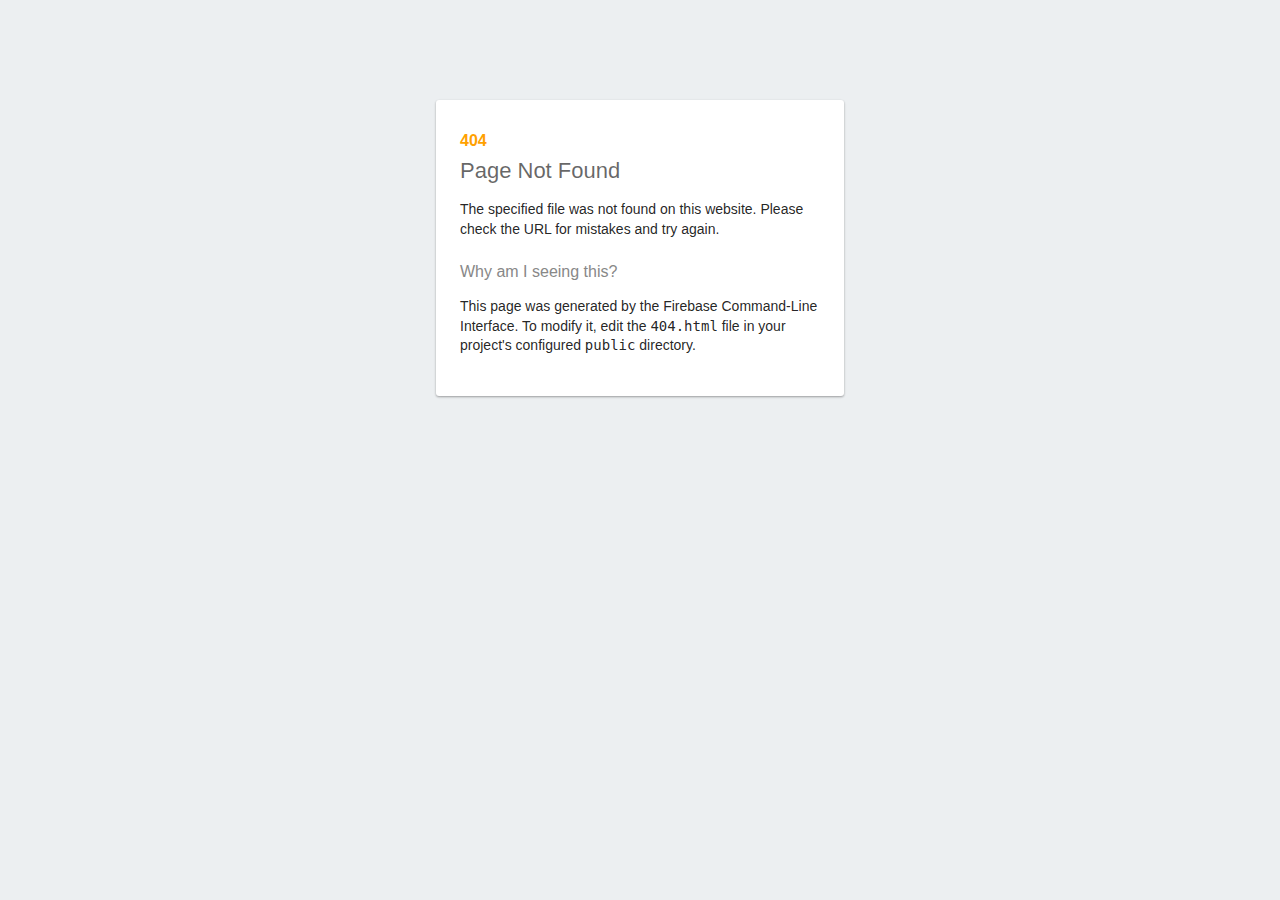
<file: 404 - Copy.html>
<!DOCTYPE html>
<html>
  <head>
    <meta charset="utf-8">
    <meta name="viewport" content="width=device-width, initial-scale=1">
    <title>Page Not Found</title>

    <style media="screen">
      body { background: #ECEFF1; color: rgba(0,0,0,0.87); font-family: Roboto, Helvetica, Arial, sans-serif; margin: 0; padding: 0; }
      #message { background: white; max-width: 360px; margin: 100px auto 16px; padding: 32px 24px 16px; border-radius: 3px; }
      #message h3 { color: #888; font-weight: normal; font-size: 16px; margin: 16px 0 12px; }
      #message h2 { color: #ffa100; font-weight: bold; font-size: 16px; margin: 0 0 8px; }
      #message h1 { font-size: 22px; font-weight: 300; color: rgba(0,0,0,0.6); margin: 0 0 16px;}
      #message p { line-height: 140%; margin: 16px 0 24px; font-size: 14px; }
      #message a { display: block; text-align: center; background: #039be5; text-transform: uppercase; text-decoration: none; color: white; padding: 16px; border-radius: 4px; }
      #message, #message a { box-shadow: 0 1px 3px rgba(0,0,0,0.12), 0 1px 2px rgba(0,0,0,0.24); }
      #load { color: rgba(0,0,0,0.4); text-align: center; font-size: 13px; }
      @media (max-width: 600px) {
        body, #message { margin-top: 0; background: white; box-shadow: none; }
        body { border-top: 16px solid #ffa100; }
      }
    </style>
  </head>
  <body>
    <div id="message">
      <h2>404</h2>
      <h1>Page Not Found</h1>
      <p>The specified file was not found on this website. Please check the URL for mistakes and try again.</p>
      <h3>Why am I seeing this?</h3>
      <p>This page was generated by the Firebase Command-Line Interface. To modify it, edit the <code>404.html</code> file in your project's configured <code>public</code> directory.</p>
    </div>
  </body>
</html>
</file>
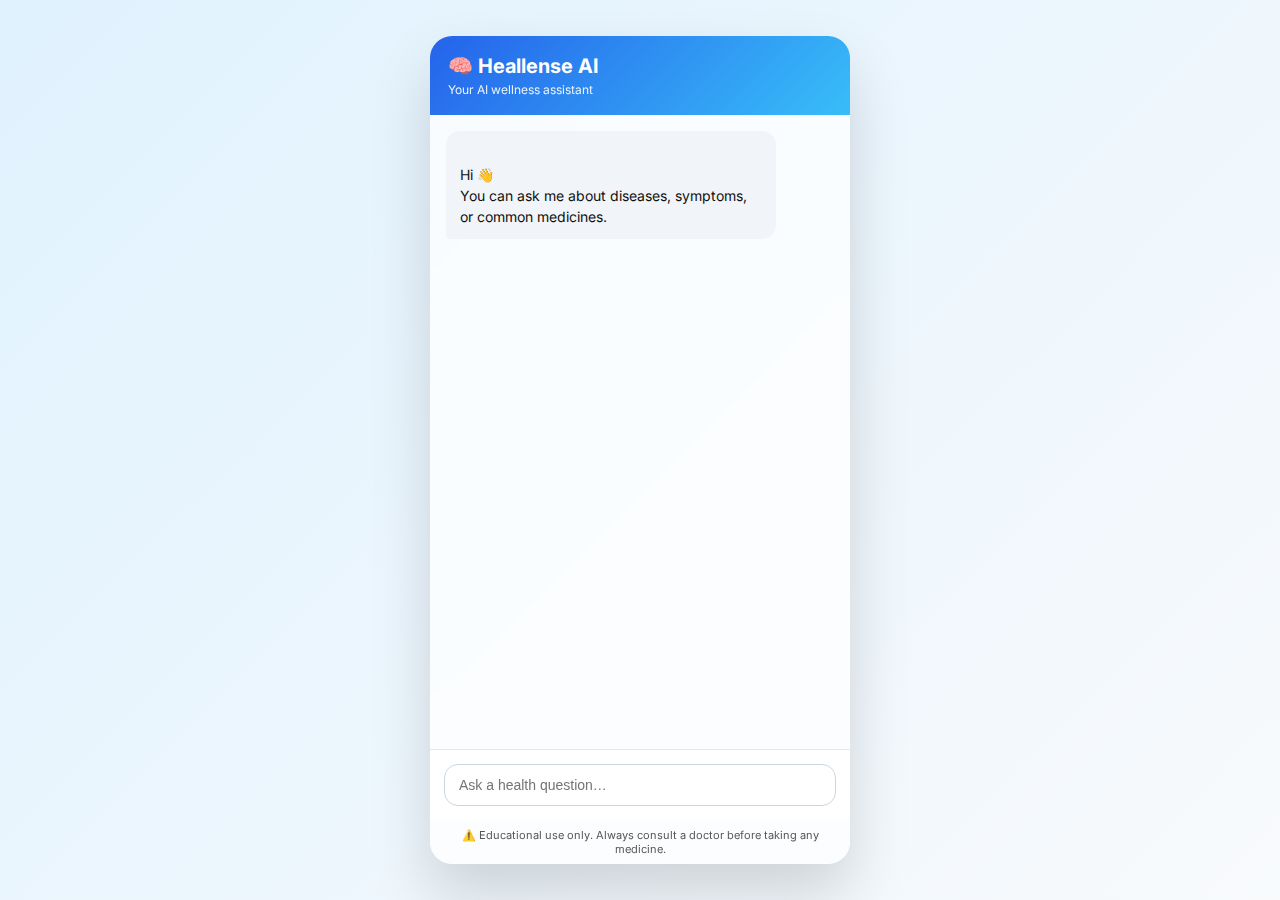
<file: ai_window.html>
<!DOCTYPE html>
<html lang="en">
<head>
<meta charset="UTF-8">
<title>Heallense AI</title>
<meta name="viewport" content="width=device-width, initial-scale=1.0">

<link href="https://fonts.googleapis.com/css2?family=Inter:wght@400;600;700&display=swap" rel="stylesheet">

<style>
* { box-sizing: border-box; }

body {
  margin: 0;
  font-family: Inter, system-ui, sans-serif;
  background: linear-gradient(135deg, #e0f2fe, #f8fafc);
  min-height: 100vh;
  display: flex;
  align-items: center;
  justify-content: center;
}

.app {
  width: 100%;
  max-width: 420px;
  height: 92vh;
  background: rgba(255,255,255,0.75);
  backdrop-filter: blur(18px);
  border-radius: 22px;
  box-shadow: 0 30px 60px rgba(0,0,0,.15);
  display: flex;
  flex-direction: column;
  overflow: hidden;
}

/* Header */
.header {
  padding: 18px;
  background: linear-gradient(135deg, #2563eb, #38bdf8);
  color: white;
}

.header h1 {
  margin: 0;
  font-size: 20px;
}

.header p {
  margin: 4px 0 0;
  font-size: 12px;
  opacity: 0.9;
}

/* Chat */
.chat {
  flex: 1;
  padding: 16px;
  overflow-y: auto;
}

.msg {
  max-width: 85%;
  padding: 12px 14px;
  margin-bottom: 12px;
  border-radius: 14px;
  line-height: 1.5;
  font-size: 14px;
  white-space: pre-line;
}

.user {
  background: #2563eb;
  color: white;
  margin-left: auto;
  border-bottom-right-radius: 4px;
}

.ai {
  background: #f1f5f9;
  color: #111;
  border-bottom-left-radius: 4px;
}

/* Typing indicator */
.typing {
  display: inline-flex;
  align-items: center;
  gap: 6px;
  background: #f1f5f9;
  padding: 10px 14px;
  border-radius: 14px;
  font-size: 13px;
  color: #555;
  margin-bottom: 12px;
  border-bottom-left-radius: 4px;
}

.dot {
  width: 6px;
  height: 6px;
  background: #94a3b8;
  border-radius: 50%;
  animation: blink 1.4s infinite both;
}

.dot:nth-child(2) { animation-delay: .2s; }
.dot:nth-child(3) { animation-delay: .4s; }

@keyframes blink {
  0% { opacity: .2; }
  20% { opacity: 1; }
  100% { opacity: .2; }
}

/* Input */
.input-box {
  padding: 14px;
  border-top: 1px solid #e5e7eb;
  background: rgba(255,255,255,0.9);
}

.input-box input {
  width: 100%;
  padding: 12px 14px;
  border-radius: 14px;
  border: 1px solid #cbd5e1;
  font-size: 14px;
}

.input-box input:focus {
  outline: none;
  border-color: #2563eb;
}

/* Footer */
.disclaimer {
  font-size: 11px;
  color: #555;
  padding: 8px 14px;
  text-align: center;
}
</style>
</head>

<body>

<div class="app">
  <div class="header">
    <h1>🧠 Heallense AI</h1>
    <p>Your AI wellness assistant</p>
  </div>

  <div class="chat" id="chat">
    <div class="msg ai">
      Hi 👋  
      You can ask me about diseases, symptoms, or common medicines.
    </div>
  </div>

  <div class="input-box">
    <input id="userInput" placeholder="Ask a health question…" />
  </div>

  <div class="disclaimer">
    ⚠️ Educational use only. Always consult a doctor before taking any medicine.
  </div>
</div>

<script>
let diseases = [];
let medicines = [];
let typingEl = null;

// Load datasets
Promise.all([
  fetch("disease_knowledge.json").then(r => r.json()),
  fetch("medicine_knowledge.json").then(r => r.json())
]).then(data => {
  diseases = data[0].diseases;
  medicines = data[1].medicines;
});

// Helpers
const stopwords = [
  "what","is","the","a","an","of","for","does","do","tell","me",
  "about","explain","use","used","medicine","symptoms"
];

function normalize(text) {
  return text.toLowerCase()
    .replace(/[^a-z0-9\s]/g, "")
    .split(" ")
    .filter(w => !stopwords.includes(w))
    .join(" ");
}

function addMsg(text, cls) {
  const div = document.createElement("div");
  div.className = "msg " + cls;
  div.innerText = text;
  document.getElementById("chat").appendChild(div);
  document.getElementById("chat").scrollTop = 99999;
}

function showTyping() {
  typingEl = document.createElement("div");
  typingEl.className = "typing";
  typingEl.innerHTML = `
    Heallense is thinking
    <span class="dot"></span>
    <span class="dot"></span>
    <span class="dot"></span>
  `;
  document.getElementById("chat").appendChild(typingEl);
  document.getElementById("chat").scrollTop = 99999;
}

function hideTyping() {
  if (typingEl) {
    typingEl.remove();
    typingEl = null;
  }
}

// Enter to send
document.getElementById("userInput").addEventListener("keydown", e => {
  if (e.key === "Enter") askAI();
});

function askAI() {
  const input = document.getElementById("userInput");
  const qRaw = input.value.trim();
  if (!qRaw) return;

  addMsg(qRaw, "user");
  input.value = "";
  showTyping();

  setTimeout(() => {
    const q = normalize(qRaw);

    // Medicine match
    for (const m of medicines) {
      if (q.includes(m.name.toLowerCase()) || m.tags.some(t => q.includes(t))) {
        hideTyping();
        addMsg(
          `💊 ${m.name}\n\n${m.description}\n\nSource: ${m.source}`,
          "ai"
        );
        return;
      }
    }

    // Disease match
    for (const d of diseases) {
      if (q.includes(d.topic.toLowerCase()) || d.tags.some(t => q.includes(t))) {
        hideTyping();
        addMsg(
          `🦠 ${d.topic}\n\n${d.content}\n\nSymptoms:\n• ${d.symptoms.join("\n• ")}\n\nManagement:\n• ${d.management.join("\n• ")}`,
          "ai"
        );
        return;
      }
    }

    // Symptom-based fallback
    for (const d of diseases) {
      if (d.symptoms.some(s => q.includes(s.toLowerCase()))) {
        hideTyping();
        addMsg(
          `⚠️ These symptoms may be related to ${d.topic}.\n\n${d.content}\n\nPlease consult a healthcare professional for confirmation.`,
          "ai"
        );
        return;
      }
    }

    // Safe fallback
    hideTyping();
    addMsg(
      "I can help with general health information.\n\nTry asking:\n• What is asthma?\n• What does paracetamol do?\n• Symptoms of dehydration",
      "ai"
    );
  }, 700); // typing delay
}
</script>

</body>
</html>
</file>
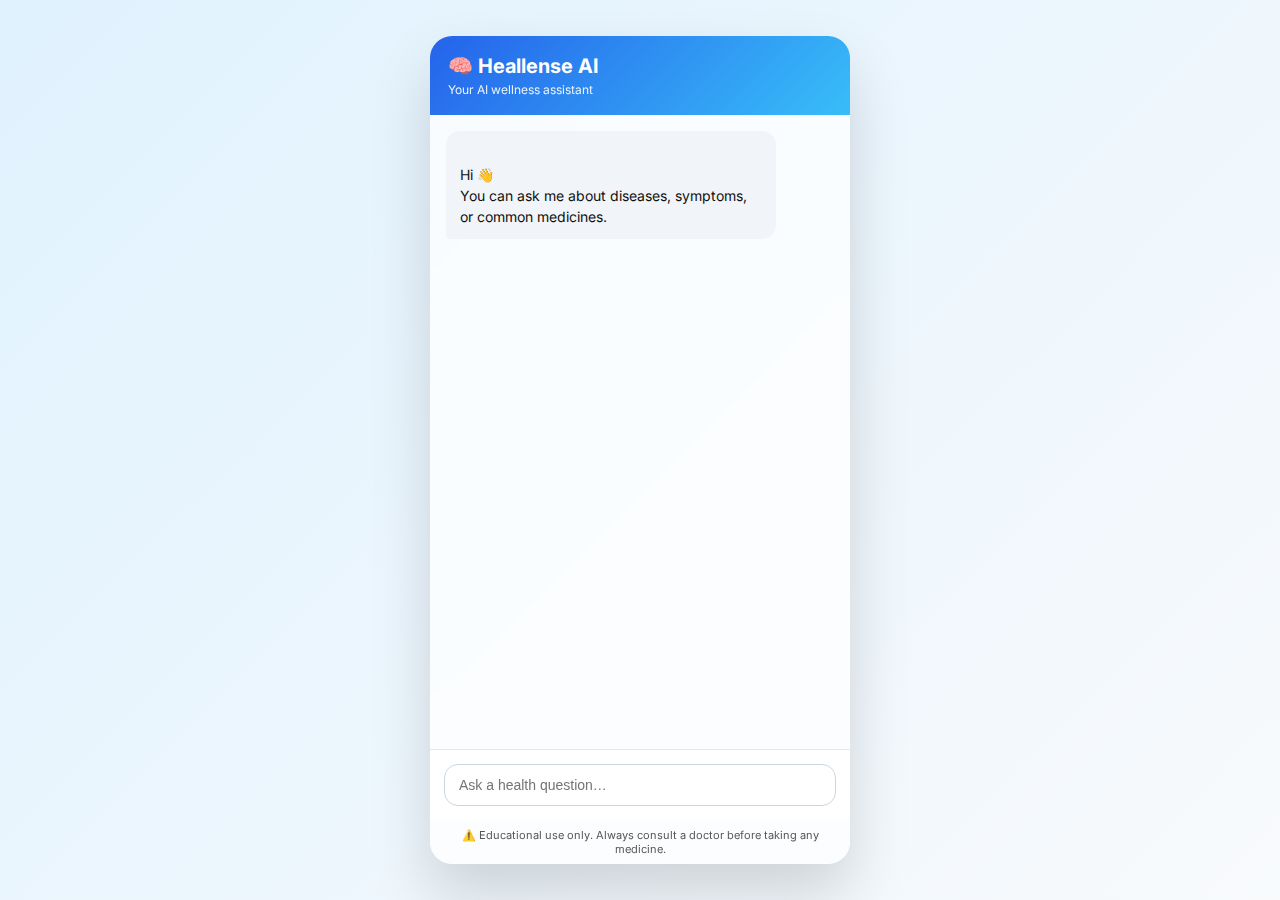
<file: frontend - Copy/ai_window.html>
<!DOCTYPE html>
<html lang="en">
<head>
<meta charset="UTF-8">
<title>Heallense AI</title>
<meta name="viewport" content="width=device-width, initial-scale=1.0">

<link href="https://fonts.googleapis.com/css2?family=Inter:wght@400;600;700&display=swap" rel="stylesheet">

<style>
* { box-sizing: border-box; }

body {
  margin: 0;
  font-family: Inter, system-ui, sans-serif;
  background: linear-gradient(135deg, #e0f2fe, #f8fafc);
  min-height: 100vh;
  display: flex;
  align-items: center;
  justify-content: center;
}

.app {
  width: 100%;
  max-width: 420px;
  height: 92vh;
  background: rgba(255,255,255,0.75);
  backdrop-filter: blur(18px);
  border-radius: 22px;
  box-shadow: 0 30px 60px rgba(0,0,0,.15);
  display: flex;
  flex-direction: column;
  overflow: hidden;
}

/* Header */
.header {
  padding: 18px;
  background: linear-gradient(135deg, #2563eb, #38bdf8);
  color: white;
}

.header h1 {
  margin: 0;
  font-size: 20px;
}

.header p {
  margin: 4px 0 0;
  font-size: 12px;
  opacity: 0.9;
}

/* Chat */
.chat {
  flex: 1;
  padding: 16px;
  overflow-y: auto;
}

.msg {
  max-width: 85%;
  padding: 12px 14px;
  margin-bottom: 12px;
  border-radius: 14px;
  line-height: 1.5;
  font-size: 14px;
  white-space: pre-line;
}

.user {
  background: #2563eb;
  color: white;
  margin-left: auto;
  border-bottom-right-radius: 4px;
}

.ai {
  background: #f1f5f9;
  color: #111;
  border-bottom-left-radius: 4px;
}

/* Typing indicator */
.typing {
  display: inline-flex;
  align-items: center;
  gap: 6px;
  background: #f1f5f9;
  padding: 10px 14px;
  border-radius: 14px;
  font-size: 13px;
  color: #555;
  margin-bottom: 12px;
  border-bottom-left-radius: 4px;
}

.dot {
  width: 6px;
  height: 6px;
  background: #94a3b8;
  border-radius: 50%;
  animation: blink 1.4s infinite both;
}

.dot:nth-child(2) { animation-delay: .2s; }
.dot:nth-child(3) { animation-delay: .4s; }

@keyframes blink {
  0% { opacity: .2; }
  20% { opacity: 1; }
  100% { opacity: .2; }
}

/* Input */
.input-box {
  padding: 14px;
  border-top: 1px solid #e5e7eb;
  background: rgba(255,255,255,0.9);
}

.input-box input {
  width: 100%;
  padding: 12px 14px;
  border-radius: 14px;
  border: 1px solid #cbd5e1;
  font-size: 14px;
}

.input-box input:focus {
  outline: none;
  border-color: #2563eb;
}

/* Footer */
.disclaimer {
  font-size: 11px;
  color: #555;
  padding: 8px 14px;
  text-align: center;
}
</style>
</head>

<body>

<div class="app">
  <div class="header">
    <h1>🧠 Heallense AI</h1>
    <p>Your AI wellness assistant</p>
  </div>

  <div class="chat" id="chat">
    <div class="msg ai">
      Hi 👋  
      You can ask me about diseases, symptoms, or common medicines.
    </div>
  </div>

  <div class="input-box">
    <input id="userInput" placeholder="Ask a health question…" />
  </div>

  <div class="disclaimer">
    ⚠️ Educational use only. Always consult a doctor before taking any medicine.
  </div>
</div>

<script>
let diseases = [];
let medicines = [];
let typingEl = null;

// Load datasets
Promise.all([
  fetch("disease_knowledge.json").then(r => r.json()),
  fetch("medicine_knowledge.json").then(r => r.json())
]).then(data => {
  diseases = data[0].diseases;
  medicines = data[1].medicines;
});

// Helpers
const stopwords = [
  "what","is","the","a","an","of","for","does","do","tell","me",
  "about","explain","use","used","medicine","symptoms"
];

function normalize(text) {
  return text.toLowerCase()
    .replace(/[^a-z0-9\s]/g, "")
    .split(" ")
    .filter(w => !stopwords.includes(w))
    .join(" ");
}

function addMsg(text, cls) {
  const div = document.createElement("div");
  div.className = "msg " + cls;
  div.innerText = text;
  document.getElementById("chat").appendChild(div);
  document.getElementById("chat").scrollTop = 99999;
}

function showTyping() {
  typingEl = document.createElement("div");
  typingEl.className = "typing";
  typingEl.innerHTML = `
    Heallense is thinking
    <span class="dot"></span>
    <span class="dot"></span>
    <span class="dot"></span>
  `;
  document.getElementById("chat").appendChild(typingEl);
  document.getElementById("chat").scrollTop = 99999;
}

function hideTyping() {
  if (typingEl) {
    typingEl.remove();
    typingEl = null;
  }
}

// Enter to send
document.getElementById("userInput").addEventListener("keydown", e => {
  if (e.key === "Enter") askAI();
});

function askAI() {
  const input = document.getElementById("userInput");
  const qRaw = input.value.trim();
  if (!qRaw) return;

  addMsg(qRaw, "user");
  input.value = "";
  showTyping();

  setTimeout(() => {
    const q = normalize(qRaw);

    // Medicine match
    for (const m of medicines) {
      if (q.includes(m.name.toLowerCase()) || m.tags.some(t => q.includes(t))) {
        hideTyping();
        addMsg(
          `💊 ${m.name}\n\n${m.description}\n\nSource: ${m.source}`,
          "ai"
        );
        return;
      }
    }

    // Disease match
    for (const d of diseases) {
      if (q.includes(d.topic.toLowerCase()) || d.tags.some(t => q.includes(t))) {
        hideTyping();
        addMsg(
          `🦠 ${d.topic}\n\n${d.content}\n\nSymptoms:\n• ${d.symptoms.join("\n• ")}\n\nManagement:\n• ${d.management.join("\n• ")}`,
          "ai"
        );
        return;
      }
    }

    // Symptom-based fallback
    for (const d of diseases) {
      if (d.symptoms.some(s => q.includes(s.toLowerCase()))) {
        hideTyping();
        addMsg(
          `⚠️ These symptoms may be related to ${d.topic}.\n\n${d.content}\n\nPlease consult a healthcare professional for confirmation.`,
          "ai"
        );
        return;
      }
    }

    // Safe fallback
    hideTyping();
    addMsg(
      "I can help with general health information.\n\nTry asking:\n• What is asthma?\n• What does paracetamol do?\n• Symptoms of dehydration",
      "ai"
    );
  }, 700); // typing delay
}
</script>

</body>
</html>
</file>
